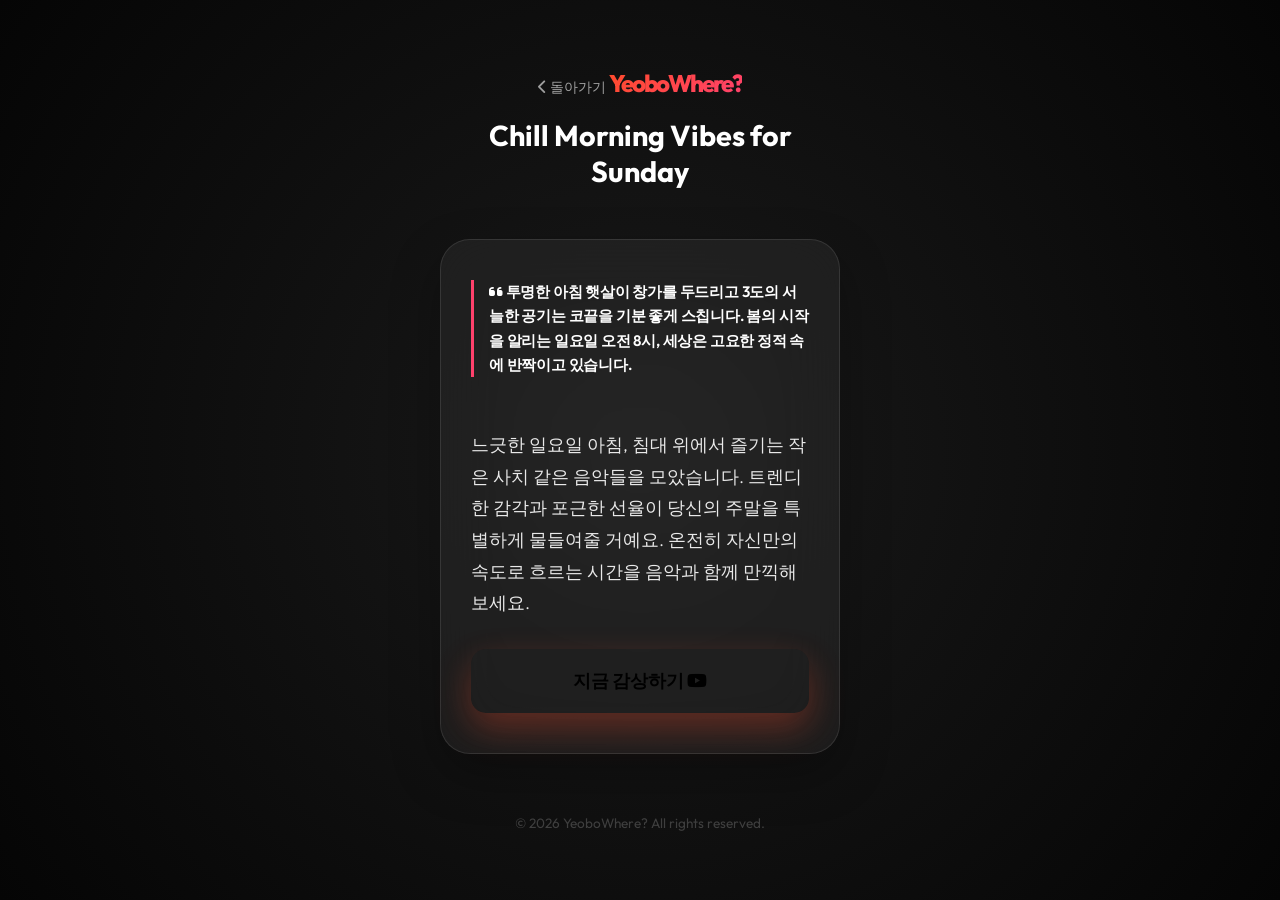
<file: posts/1.html>
<!DOCTYPE html>
<html lang="ko">

<head>
    <meta charset="UTF-8">
    <meta name="viewport" content="width=device-width, initial-scale=1.0">
    <title>Chill Morning Vibes for Sunday | YeoboWhere?</title>
    <link rel="preconnect" href="https://fonts.googleapis.com">
    <link rel="preconnect" href="https://fonts.gstatic.com" crossorigin>
    <link href="https://fonts.googleapis.com/css2?family=Outfit:wght@400;600;800&family=Inter:wght@400;600&display=swap"
        rel="stylesheet">
    <link rel="stylesheet" href="../style.css">
    <link rel="stylesheet" href="https://cdnjs.cloudflare.com/ajax/libs/font-awesome/6.4.0/css/all.min.css">
    <style>
        .post-container {
            background: var(--glass-bg);
            border: 1px solid var(--glass-border);
            backdrop-filter: blur(30px);
            border-radius: 30px;
            padding: 40px 30px;
            text-align: left;
            margin-bottom: 30px;
        }

        .weather-story {
            font-size: 0.95rem;
            color: var(--primary-color);
            margin-bottom: 20px;
            font-weight: 600;
            line-height: 1.6;
        }

        .mood-message {
            font-size: 1.1rem;
            line-height: 1.8;
            margin-bottom: 30px;
            white-space: pre-line;
        }

        .action-btn {
            display: block;
            width: 100%;
            padding: 20px;
            background: var(--primary-color);
            color: black;
            text-align: center;
            text-decoration: none;
            font-weight: 800;
            border-radius: 15px;
            font-size: 1.1rem;
            transition: 0.3s;
        }

        .action-btn:hover {
            transform: scale(1.02);
            filter: brightness(1.1);
        }

        .back-btn {
            color: var(--text-muted);
            text-decoration: none;
            display: inline-block;
            margin-bottom: 20px;
            font-size: 0.9rem;
        }
    </style>
</head>

<body>
    <div class="container">
        <header>
            <a href="../index.html" class="back-btn"><i class="fa-solid fa-chevron-left"></i> 돌아가기</a>
            <div class="logo-text" style="font-size: 1.5rem; margin-bottom: 5px;">YeoboWhere?</div>
            <h1 style="font-size: 1.8rem; margin-bottom: 20px;">Chill Morning Vibes for Sunday</h1>
        </header>

        <div class="post-container">
            <div class="weather-story">
                <i class="fa-solid fa-quote-left"></i> 투명한 아침 햇살이 창가를 두드리고 3도의 서늘한 공기는 코끝을 기분 좋게 스칩니다. 봄의 시작을 알리는 일요일 오전 8시, 세상은 고요한 정적 속에 반짝이고 있습니다.
            </div>
            <div class="mood-message">
                느긋한 일요일 아침, 침대 위에서 즐기는 작은 사치 같은 음악들을 모았습니다. 트렌디한 감각과 포근한 선율이 당신의 주말을 특별하게 물들여줄 거예요. 온전히 자신만의 속도로 흐르는 시간을 음악과 함께 만끽해보세요.
            </div>
            <a href="#" class="action-btn">지금 감상하기 <i class="fa-brands fa-youtube"></i></a>
        </div>

        <footer>
            <p>&copy; 2026 YeoboWhere? All rights reserved.</p>
        </footer>
    </div>
</body>

</html>
</file>
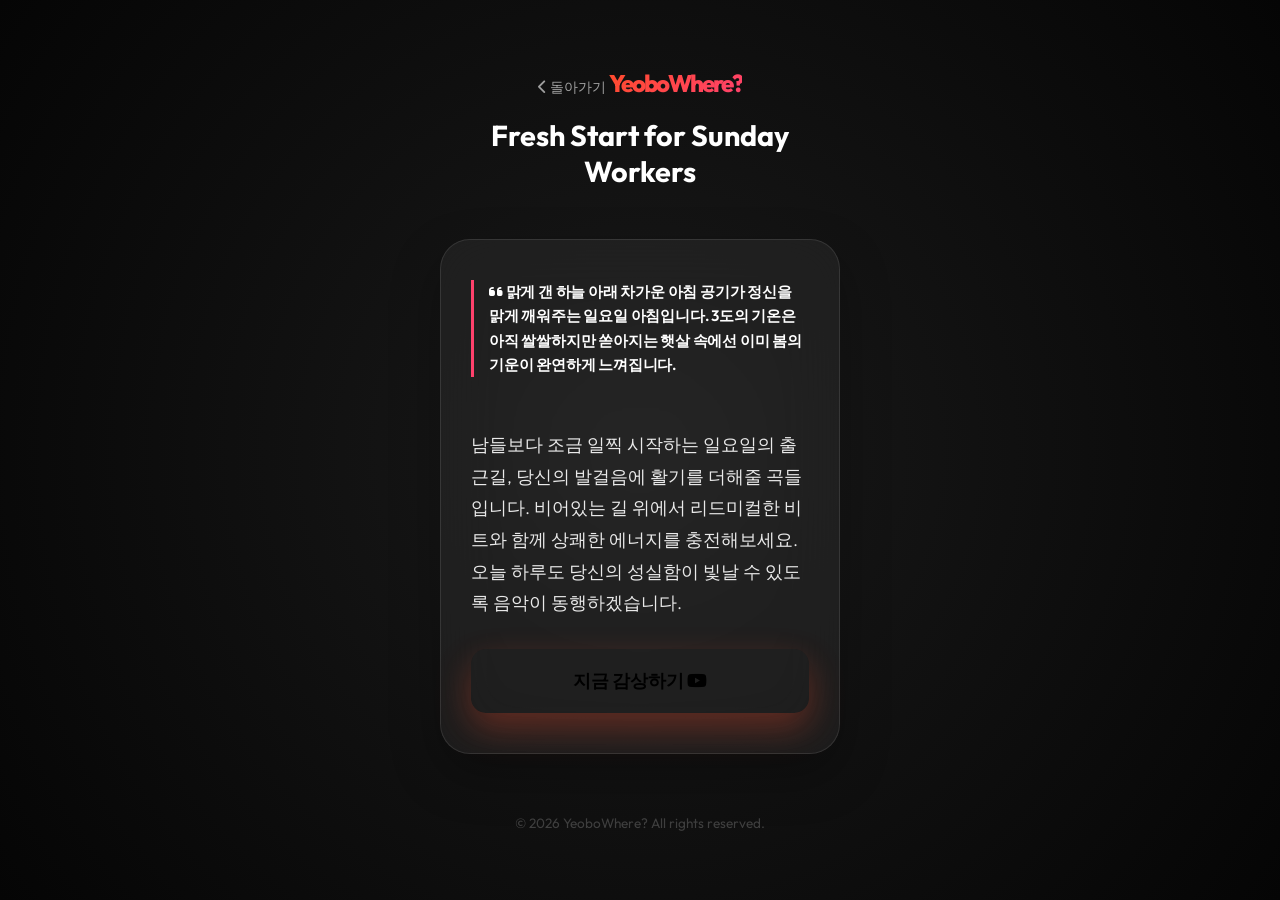
<file: posts/2.html>
<!DOCTYPE html>
<html lang="ko">

<head>
    <meta charset="UTF-8">
    <meta name="viewport" content="width=device-width, initial-scale=1.0">
    <title>Fresh Start for Sunday Workers | YeoboWhere?</title>
    <link rel="preconnect" href="https://fonts.googleapis.com">
    <link rel="preconnect" href="https://fonts.gstatic.com" crossorigin>
    <link href="https://fonts.googleapis.com/css2?family=Outfit:wght@400;600;800&family=Inter:wght@400;600&display=swap"
        rel="stylesheet">
    <link rel="stylesheet" href="../style.css">
    <link rel="stylesheet" href="https://cdnjs.cloudflare.com/ajax/libs/font-awesome/6.4.0/css/all.min.css">
    <style>
        .post-container {
            background: var(--glass-bg);
            border: 1px solid var(--glass-border);
            backdrop-filter: blur(30px);
            border-radius: 30px;
            padding: 40px 30px;
            text-align: left;
            margin-bottom: 30px;
        }

        .weather-story {
            font-size: 0.95rem;
            color: var(--primary-color);
            margin-bottom: 20px;
            font-weight: 600;
            line-height: 1.6;
        }

        .mood-message {
            font-size: 1.1rem;
            line-height: 1.8;
            margin-bottom: 30px;
            white-space: pre-line;
        }

        .action-btn {
            display: block;
            width: 100%;
            padding: 20px;
            background: var(--primary-color);
            color: black;
            text-align: center;
            text-decoration: none;
            font-weight: 800;
            border-radius: 15px;
            font-size: 1.1rem;
            transition: 0.3s;
        }

        .action-btn:hover {
            transform: scale(1.02);
            filter: brightness(1.1);
        }

        .back-btn {
            color: var(--text-muted);
            text-decoration: none;
            display: inline-block;
            margin-bottom: 20px;
            font-size: 0.9rem;
        }
    </style>
</head>

<body>
    <div class="container">
        <header>
            <a href="../index.html" class="back-btn"><i class="fa-solid fa-chevron-left"></i> 돌아가기</a>
            <div class="logo-text" style="font-size: 1.5rem; margin-bottom: 5px;">YeoboWhere?</div>
            <h1 style="font-size: 1.8rem; margin-bottom: 20px;">Fresh Start for Sunday Workers</h1>
        </header>

        <div class="post-container">
            <div class="weather-story">
                <i class="fa-solid fa-quote-left"></i> 맑게 갠 하늘 아래 차가운 아침 공기가 정신을 맑게 깨워주는 일요일 아침입니다. 3도의 기온은 아직 쌀쌀하지만 쏟아지는 햇살 속에선 이미 봄의 기운이 완연하게 느껴집니다.
            </div>
            <div class="mood-message">
                남들보다 조금 일찍 시작하는 일요일의 출근길, 당신의 발걸음에 활기를 더해줄 곡들입니다. 비어있는 길 위에서 리드미컬한 비트와 함께 상쾌한 에너지를 충전해보세요. 오늘 하루도 당신의 성실함이 빛날 수 있도록 음악이 동행하겠습니다.
            </div>
            <a href="#" class="action-btn">지금 감상하기 <i class="fa-brands fa-youtube"></i></a>
        </div>

        <footer>
            <p>&copy; 2026 YeoboWhere? All rights reserved.</p>
        </footer>
    </div>
</body>

</html>
</file>
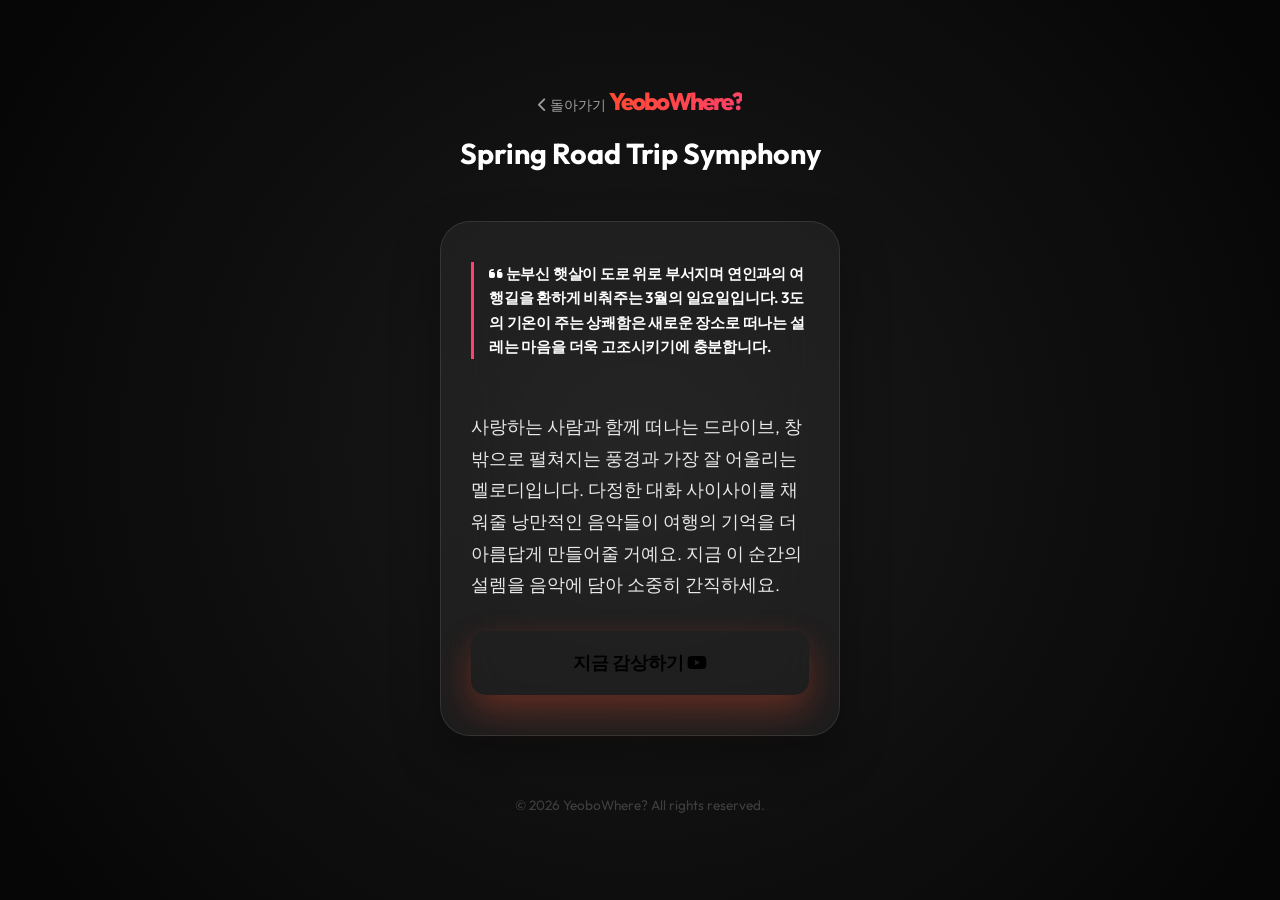
<file: posts/3.html>
<!DOCTYPE html>
<html lang="ko">

<head>
    <meta charset="UTF-8">
    <meta name="viewport" content="width=device-width, initial-scale=1.0">
    <title>Spring Road Trip Symphony | YeoboWhere?</title>
    <link rel="preconnect" href="https://fonts.googleapis.com">
    <link rel="preconnect" href="https://fonts.gstatic.com" crossorigin>
    <link href="https://fonts.googleapis.com/css2?family=Outfit:wght@400;600;800&family=Inter:wght@400;600&display=swap"
        rel="stylesheet">
    <link rel="stylesheet" href="../style.css">
    <link rel="stylesheet" href="https://cdnjs.cloudflare.com/ajax/libs/font-awesome/6.4.0/css/all.min.css">
    <style>
        .post-container {
            background: var(--glass-bg);
            border: 1px solid var(--glass-border);
            backdrop-filter: blur(30px);
            border-radius: 30px;
            padding: 40px 30px;
            text-align: left;
            margin-bottom: 30px;
        }

        .weather-story {
            font-size: 0.95rem;
            color: var(--primary-color);
            margin-bottom: 20px;
            font-weight: 600;
            line-height: 1.6;
        }

        .mood-message {
            font-size: 1.1rem;
            line-height: 1.8;
            margin-bottom: 30px;
            white-space: pre-line;
        }

        .action-btn {
            display: block;
            width: 100%;
            padding: 20px;
            background: var(--primary-color);
            color: black;
            text-align: center;
            text-decoration: none;
            font-weight: 800;
            border-radius: 15px;
            font-size: 1.1rem;
            transition: 0.3s;
        }

        .action-btn:hover {
            transform: scale(1.02);
            filter: brightness(1.1);
        }

        .back-btn {
            color: var(--text-muted);
            text-decoration: none;
            display: inline-block;
            margin-bottom: 20px;
            font-size: 0.9rem;
        }
    </style>
</head>

<body>
    <div class="container">
        <header>
            <a href="../index.html" class="back-btn"><i class="fa-solid fa-chevron-left"></i> 돌아가기</a>
            <div class="logo-text" style="font-size: 1.5rem; margin-bottom: 5px;">YeoboWhere?</div>
            <h1 style="font-size: 1.8rem; margin-bottom: 20px;">Spring Road Trip Symphony</h1>
        </header>

        <div class="post-container">
            <div class="weather-story">
                <i class="fa-solid fa-quote-left"></i> 눈부신 햇살이 도로 위로 부서지며 연인과의 여행길을 환하게 비춰주는 3월의 일요일입니다. 3도의 기온이 주는 상쾌함은 새로운 장소로 떠나는 설레는 마음을 더욱 고조시키기에 충분합니다.
            </div>
            <div class="mood-message">
                사랑하는 사람과 함께 떠나는 드라이브, 창밖으로 펼쳐지는 풍경과 가장 잘 어울리는 멜로디입니다. 다정한 대화 사이사이를 채워줄 낭만적인 음악들이 여행의 기억을 더 아름답게 만들어줄 거예요. 지금 이 순간의 설렘을 음악에 담아 소중히 간직하세요.
            </div>
            <a href="#" class="action-btn">지금 감상하기 <i class="fa-brands fa-youtube"></i></a>
        </div>

        <footer>
            <p>&copy; 2026 YeoboWhere? All rights reserved.</p>
        </footer>
    </div>
</body>

</html>
</file>
<file: style.css>
:root {
    --primary-gradient: linear-gradient(135deg, #FF4B2B 0%, #FF416C 100%);
    --accent-color: #FF416C;
    --bg-dark: #050505;
    --glass-bg: rgba(255, 255, 255, 0.05);
    --glass-border: rgba(255, 255, 255, 0.1);
    --glass-hover: rgba(255, 255, 255, 0.12);
    --text-main: #ffffff;
    --text-muted: rgba(255, 255, 255, 0.6);
    --font-main: 'Outfit', 'Inter', sans-serif;
    --shadow-premium: 0 20px 50px rgba(0, 0, 0, 0.3);
}

* {
    margin: 0;
    padding: 0;
    box-sizing: border-box;
    -webkit-tap-highlight-color: transparent;
}

body {
    background-color: var(--bg-dark);
    font-family: var(--font-main);
    color: var(--text-main);
    min-height: 100vh;
    display: flex;
    justify-content: center;
    align-items: center;
    overflow-x: hidden;
    background: radial-gradient(circle at 50% 50%, #1a1a1a 0%, #050505 100%);
    position: relative;
}

body::before {
    content: '';
    position: fixed;
    top: -50%;
    left: -50%;
    width: 200%;
    height: 200%;
    background: url('https://www.transparenttextures.com/patterns/dark-matter.png');
    opacity: 0.1;
    z-index: 1;
    pointer-events: none;
}

.container {
    width: 100%;
    max-width: 450px;
    padding: 60px 25px;
    text-align: center;
    position: relative;
    z-index: 2;
}

header {
    margin-bottom: 50px;
    animation: revealScale 1.2s cubic-bezier(0.2, 0.8, 0.2, 1);
}

.logo-text {
    font-size: 2.8rem;
    font-weight: 800;
    letter-spacing: -2px;
    background: var(--primary-gradient);
    -webkit-background-clip: text;
    -webkit-text-fill-color: transparent;
    margin-bottom: 10px;
    display: inline-block;
}

.weather-badge {
    display: inline-flex;
    align-items: center;
    gap: 8px;
    padding: 8px 18px;
    background: var(--glass-bg);
    border: 1px solid var(--glass-border);
    backdrop-filter: blur(20px);
    border-radius: 50px;
    font-size: 0.85rem;
    color: var(--text-muted);
    margin-bottom: 20px;
    font-weight: 500;
    letter-spacing: 0.5px;
    box-shadow: 0 10px 30px rgba(0, 0, 0, 0.2);
}

.intro-text {
    font-size: 1.15rem;
    color: var(--text-muted);
    line-height: 1.6;
    font-weight: 400;
}

.links-container {
    display: flex;
    flex-direction: column;
    gap: 20px;
    animation: fadeInUpStagger 1s cubic-bezier(0.2, 0.8, 0.2, 1) both 0.4s;
}

.link-card {
    display: flex;
    align-items: center;
    padding: 22px 28px;
    background: var(--glass-bg);
    border: 1px solid var(--glass-border);
    backdrop-filter: blur(30px);
    border-radius: 24px;
    text-decoration: none;
    color: white;
    transition: all 0.4s cubic-bezier(0.4, 0, 0.2, 1);
    position: relative;
    overflow: hidden;
    box-shadow: var(--shadow-premium);
}

.link-card::after {
    content: '';
    position: absolute;
    inset: 0;
    background: var(--primary-gradient);
    opacity: 0;
    transition: opacity 0.4s ease;
    z-index: -1;
}

.link-card:hover {
    transform: translateY(-8px) scale(1.02);
    border-color: rgba(255, 255, 255, 0.3);
    box-shadow: 0 30px 60px rgba(255, 75, 43, 0.15);
}

.link-card:hover .icon {
    transform: scale(1.2) rotate(-5deg);
}

.icon {
    font-size: 1.8rem;
    margin-right: 20px;
    transition: transform 0.4s ease;
    filter: drop-shadow(0 5px 15px rgba(0, 0, 0, 0.3));
}

.link-info {
    text-align: left;
}

.link-title {
    font-size: 1.15rem;
    font-weight: 700;
    display: block;
    margin-bottom: 4px;
    letter-spacing: -0.5px;
}

.link-desc {
    font-size: 0.85rem;
    color: var(--text-muted);
}

/* Detail Page Specific Styling */
.post-container {
    background: var(--glass-bg);
    border: 1px solid var(--glass-border);
    backdrop-filter: blur(40px);
    border-radius: 32px;
    padding: 45px 35px;
    text-align: left;
    margin-bottom: 30px;
    box-shadow: var(--shadow-premium);
    animation: fadeInUpStagger 1s cubic-bezier(0.2, 0.8, 0.2, 1) both;
}

.weather-story {
    font-size: 1rem;
    color: var(--accent-color);
    margin-bottom: 25px;
    font-weight: 600;
    line-height: 1.6;
    letter-spacing: -0.2px;
    border-left: 3px solid var(--accent-color);
    padding-left: 15px;
}

.mood-message {
    font-size: 1.2rem;
    line-height: 1.8;
    margin-bottom: 40px;
    color: rgba(255, 255, 255, 0.9);
    font-weight: 300;
}

.track-list-container h3 {
    font-size: 1.3rem;
    font-weight: 800;
    margin-bottom: 20px;
    letter-spacing: -0.5px;
    text-transform: uppercase;
    opacity: 0.9;
}

.track-item {
    padding: 15px 0;
    border-bottom: 1px solid rgba(255, 255, 255, 0.08);
    display: flex;
    justify-content: space-between;
    align-items: center;
    transition: all 0.3s ease;
}

.track-item:hover {
    padding-left: 10px;
    border-bottom-color: var(--accent-color);
}

.track-title {
    font-weight: 600;
    font-size: 1.05rem;
}

.track-artist {
    font-size: 0.9rem;
    color: var(--text-muted);
}

.action-btn {
    display: flex;
    align-items: center;
    justify-content: center;
    gap: 12px;
    width: 100%;
    padding: 22px;
    background: var(--primary-gradient);
    color: white;
    text-align: center;
    text-decoration: none;
    font-weight: 800;
    border-radius: 20px;
    font-size: 1.15rem;
    transition: all 0.4s ease;
    box-shadow: 0 15px 35px rgba(255, 75, 43, 0.3);
    margin-top: 20px;
}

.action-btn:hover {
    transform: translateY(-5px);
    box-shadow: 0 25px 50px rgba(255, 75, 43, 0.4);
    filter: brightness(1.1);
}

.back-btn {
    color: var(--text-muted);
    text-decoration: none;
    display: inline-flex;
    align-items: center;
    gap: 8px;
    margin-bottom: 30px;
    font-size: 0.95rem;
    font-weight: 500;
    transition: color 0.3s ease;
}

.back-btn:hover {
    color: white;
}

footer {
    margin-top: 60px;
    font-size: 0.85rem;
    color: rgba(255, 255, 255, 0.2);
}

@keyframes revealScale {
    from {
        opacity: 0;
        transform: scale(0.9) translateY(20px);
    }

    to {
        opacity: 1;
        transform: scale(1) translateY(0);
    }
}

@keyframes fadeInUpStagger {
    from {
        opacity: 0;
        transform: translateY(40px);
    }

    to {
        opacity: 1;
        transform: translateY(0);
    }
}

@media (max-width: 480px) {
    .container {
        padding: 40px 20px;
    }

    .logo-text {
        font-size: 2.2rem;
    }

    .post-container {
        padding: 35px 25px;
    }
}
</file>
